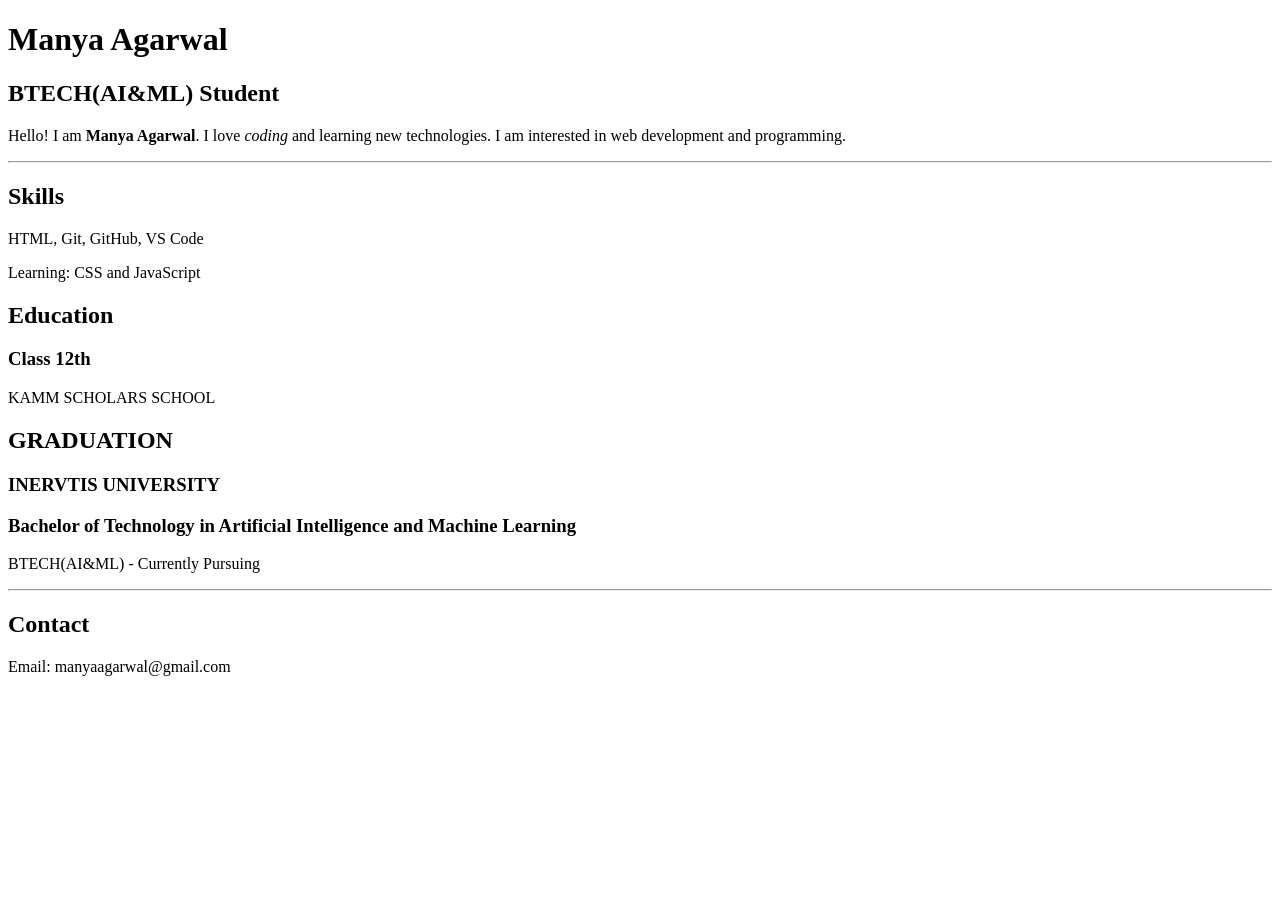
<file: Assignment 1/index.html>
<!DOCTYPE html>
<html lang="en">
<head>
    <meta charset="UTF-8">
    <meta name="viewport" content="width=device-width, initial-scale=1.0">
    <title>My Resume Page</title>
</head>
<body>

    <!-- My Resume -->
    <div id="resume" class="resume">

        <h1>Manya Agarwal</h1>
        <h2>BTECH(AI&ML) Student</h2>

        <p>
            Hello! I am <strong>Manya Agarwal</strong>.
            I love <em>coding</em> and learning new technologies.
            I am interested in web development and programming.
        </p>

        <hr>

        <!-- Skills Section -->
        <div id="skills" class="skills">
            <h2>Skills</h2>

            <p>HTML, Git, GitHub, VS Code</p>
            <p>Learning: CSS and JavaScript</p>
        </div>

        <!-- Education Section -->
        <div id="education" class="education">
            <h2>Education</h2>

            <h3>Class 12th</h3>
            <p>KAMM SCHOLARS SCHOOL</p>

            <h2>GRADUATION</h2>
            <h3>INERVTIS UNIVERSITY</h3>
            <h3>Bachelor of Technology in Artificial Intelligence and Machine Learning</h3>
            
            <p>BTECH(AI&ML) - Currently Pursuing</p>
        </div>

        <hr>

        <!-- Contact Information -->
        <div id="contact" class="contact">
            <h2>Contact</h2>
            <p>Email: manyaagarwal@gmail.com</p>
        </div>

    </div>

</body>
</html>
</file>
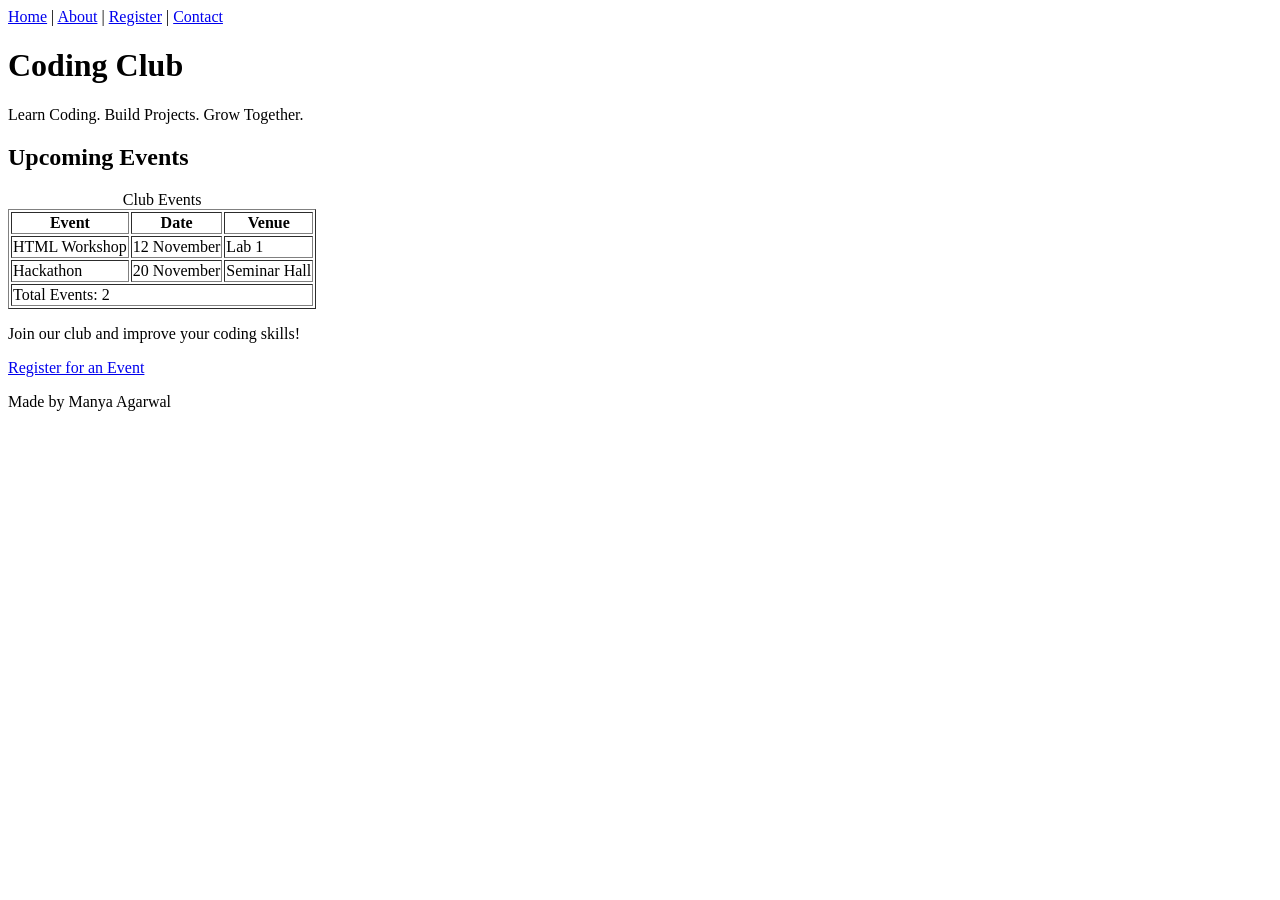
<file: Assignment 3/index.html>
<!DOCTYPE html>
<html lang="en">
<head>
    <meta charset="UTF-8">
    <meta name="viewport" content="width=device-width, initial-scale=1.0">
    <meta name="description" content="Coding Club home page">
    <title>Coding Club - Home</title>
    <link rel="icon" href="./favicon_io (3)/favicon.ico">
</head>
<body>

    <nav>
        <a href="index.html">Home</a> |
        <a href="about.html">About</a> |
        <a href="register.html">Register</a> |
        <a href="contact.html">Contact</a>
    </nav>

    <header>
        <h1>Coding Club</h1>
        <p>Learn Coding. Build Projects. Grow Together.</p>
    </header>

    <main>
        <section id="events">
            <h2>Upcoming Events</h2>

            <table border="1">
                <caption>Club Events</caption>
                <thead>
                    <tr>
                        <th>Event</th>
                        <th>Date</th>
                        <th>Venue</th>
                    </tr>
                </thead>
                <tbody>
                    <tr>
                        <td>HTML Workshop</td>
                        <td>12 November</td>
                        <td>Lab 1</td>
                    </tr>
                    <tr>
                        <td>Hackathon</td>
                        <td>20 November</td>
                        <td>Seminar Hall</td>
                    </tr>
                </tbody>
                <tfoot>
                    <tr>
                        <td colspan="3">Total Events: 2</td>
                    </tr>
                </tfoot>
            </table>
        </section>

        <p>Join our club and improve your coding skills!</p>
        <p><a href="register.html">Register for an Event</a></p>
    </main>

    <footer>
        <p>Made by Manya Agarwal</p>
    </footer>

</body>
</html>
</file>
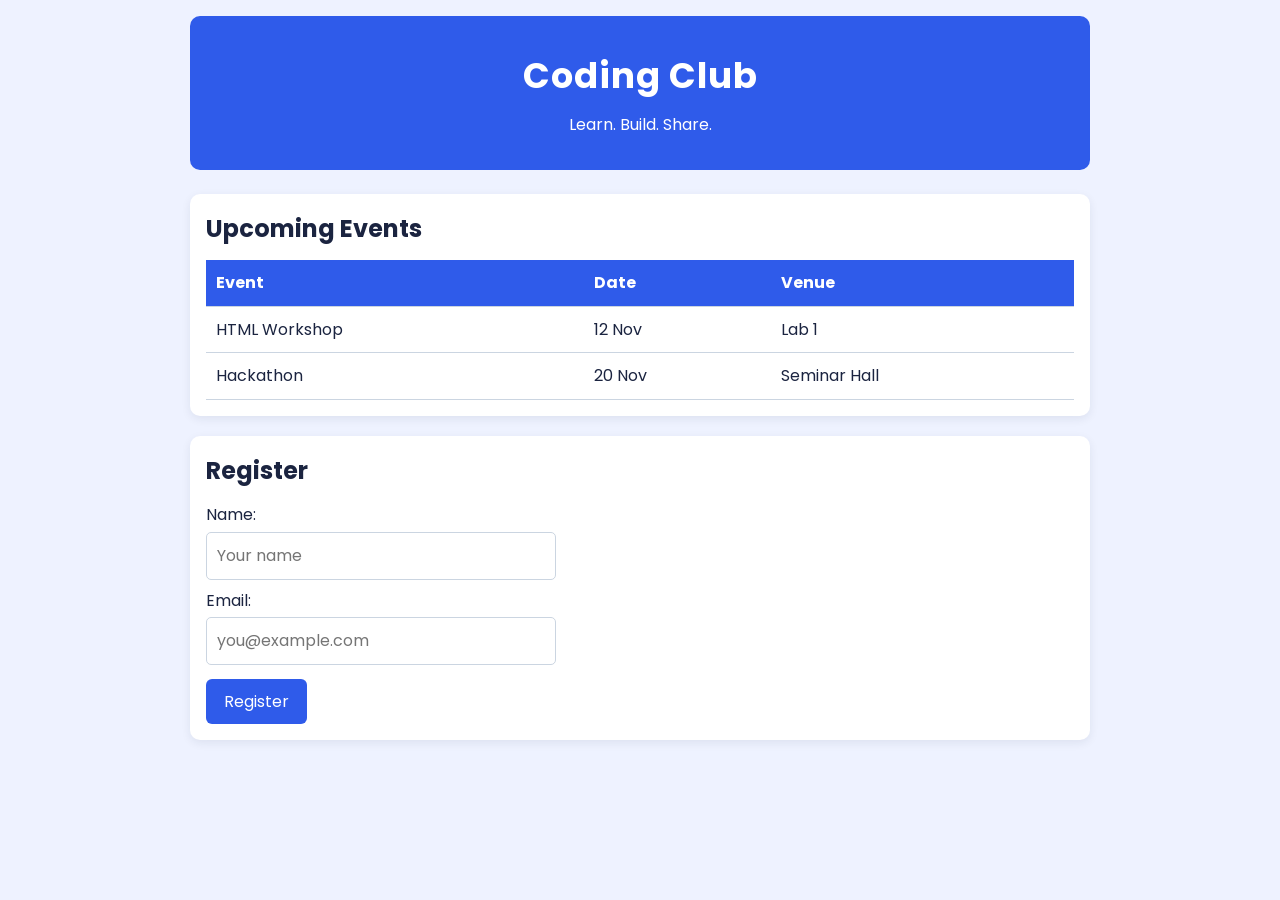
<file: Assignment 4/index.html>
<!DOCTYPE html>
<html lang="en">

<head>
    <meta charset="UTF-8">
    <meta name="viewport" content="width=device-width, initial-scale=1.0">

    <title>Coding Club</title>

    <!-- 5.3: Google Font -->
    <link rel="preconnect" href="https://fonts.googleapis.com">
    <link rel="preconnect" href="https://fonts.gstatic.com" crossorigin>

    <link href="https://fonts.googleapis.com/css2?family=Poppins:wght@400;500;600;700&display=swap"
          rel="stylesheet">

    <!-- 5.1: Link the external CSS file -->
    <link rel="stylesheet" href="style.css">
</head>

<body>

    <!-- Hero Section -->
    <header id="hero">
        <h1>Coding Club</h1>
        <p>Learn. Build. Share.</p>
    </header>

    <!-- Upcoming Events Section -->
    <section class="card">

        <h2>Upcoming Events</h2>

        <table>
            <thead>
                <tr>
                    <th>Event</th>
                    <th>Date</th>
                    <th>Venue</th>
                </tr>
            </thead>

            <tbody>
                <tr>
                    <td>HTML Workshop</td>
                    <td>12 Nov</td>
                    <td>Lab 1</td>
                </tr>

                <tr>
                    <td>Hackathon</td>
                    <td>20 Nov</td>
                    <td>Seminar Hall</td>
                </tr>
            </tbody>
        </table>

    </section>

    <!-- Registration Section -->
    <section class="card">

        <h2>Register</h2>

        <form>
            <label for="name">Name:</label>
            <input
                type="text"
                id="name"
                name="name"
                placeholder="Your name"
                required
            >

            <label for="email">Email:</label>
            <input
                type="email"
                id="email"
                name="email"
                placeholder="you@example.com"
                required
            >

            <button type="submit">Register</button>
        </form>

    </section>

</body>
</html>
</file>
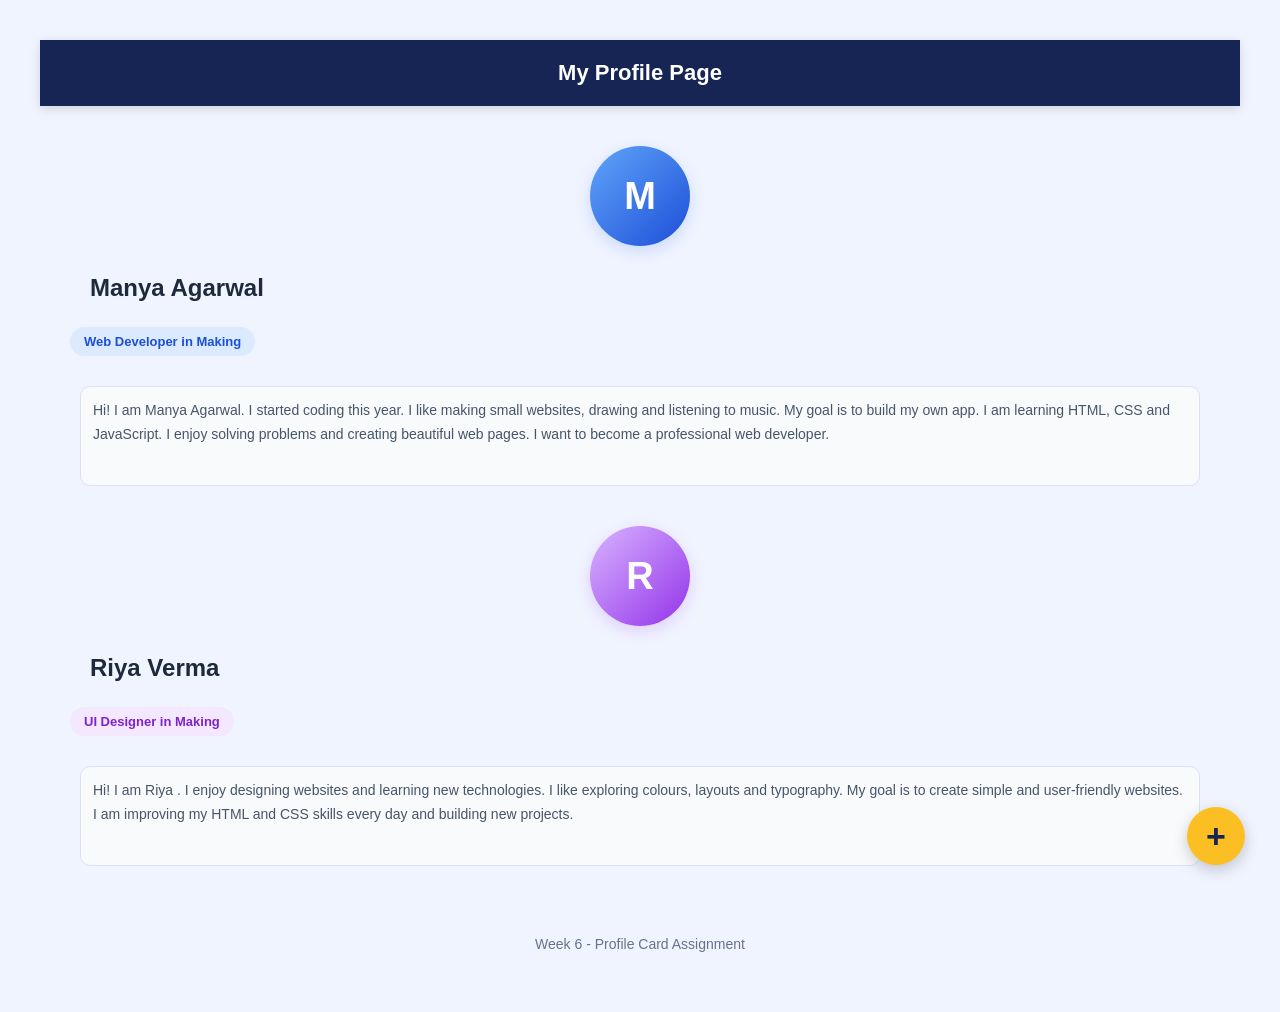
<file: Assignment 5/index.html>
<!DOCTYPE html>
<html lang="en">
    <head>
        <meta charset="UTF-8">
        <meta name="viewport" content="width=device-width, initial-scale=1.0">
        <title>Week 6 - Profile Card</title>

        <!-- CSS file connected here -->
        <link rel="stylesheet" href="style.css">
    </head>

    <body>
    
        <!-- QUESTION 6.4: Sticky top navigation bar -->
        <header class="top-bar">
            My Profile Page
        </header>

        <main class="profile-container">

            <!-- QUESTION 6.2: First profile card (Blue colour version) -->
            <section class="profile-card blue-card">

                <!-- QUESTION 6.2: Circular avatar -->
                <div class="avatar blue-avatar">M</div>

                <h2>Manya Agarwal</h2>
                <p class="role">Web Developer in Making</p>

                <!-- QUESTION 6.3: Fixed-height scrollable bio box -->
                <div class="bio">
                    Hi! I am Manya Agarwal. I started coding this year.
                    I like making small websites, drawing and
                    listening to music. My goal is to build my
                    own app. I am learning HTML, CSS and
                    JavaScript. I enjoy solving problems and
                    creating beautiful web pages. I want to
                    become a professional web developer.
                </div>

            </section>

            <!-- QUESTION 6.2: Second profile card (Purple colour version) -->
            <section class="profile-card purple-card">

                <!-- QUESTION 6.2: Circular avatar -->
                <div class="avatar purple-avatar">R</div>

                <h2>Riya Verma</h2>
                <p class="role">UI Designer in Making</p>

                <!-- QUESTION 6.3: Fixed-height scrollable bio box -->
                <div class="bio">
                    Hi! I am Riya . I enjoy designing websites
                    and learning new technologies. I like
                    exploring colours, layouts and typography.
                    My goal is to create simple and user-friendly
                    websites. I am improving my HTML and CSS
                    skills every day and building new projects.
                </div>

            </section>

        </main>

        <!-- QUESTION 6.5: Footer and clean HTML structure -->
        <footer>
            Week 6 - Profile Card Assignment
        </footer>

        <!-- QUESTION 6.4: Fixed floating + button -->
        <button class="fab"
                type="button"
                aria-label="Add profile"
                onclick="alert('Add button clicked!')">
            +
        </button>

    </body>
</html>
</file>
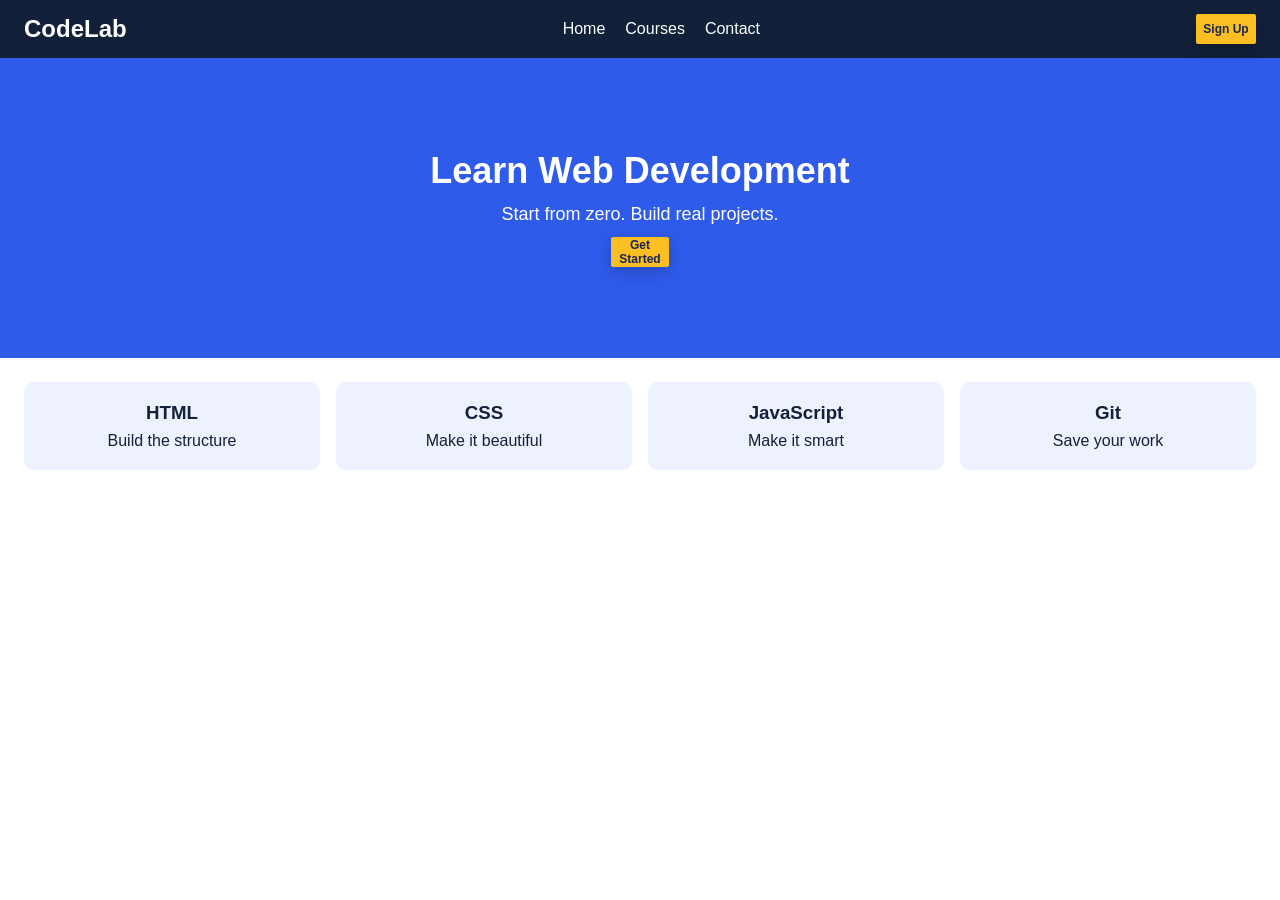
<file: Assignment 6/index.html>
<!DOCTYPE html>
<html lang="en">
<head>
    <meta charset="UTF-8">
    <meta name="viewport" content="width=device-width, initial-scale=1.0">

    <title>CodeLab</title>

    <!-- External CSS file ko connect kiya hai -->
    <link rel="stylesheet" href="style.css">
</head>
<body>

    <!-- ================= 7.1 NAVBAR ================= -->
    <!-- Logo left, links aur Sign up button right -->

    <nav>
        <h2>CodeLab</h2>

        <!-- Navigation links -->
        <ul>
            <li><a href="#">Home</a></li>
            <li><a href="#">Courses</a></li>
            <li><a href="#">Contact</a></li>
        </ul>

        <!-- Navbar button -->
        <button class="fab-signup"
                type="button"
                aria-label="Add profile"
                onclick="alert('Sign Up button clicked!')">
            Sign Up
        </button>
    </nav>


    <!-- ================= 7.2 BANNER ================= -->
    <!-- Banner ke text aur button ko centre mein rakha hai -->

    <section class="hero">
        <h1>Learn Web Development</h1>
        <p>Start from zero. Build real projects.</p>
        <button class="fab"
                type="button"
                aria-label="Add profile"
                onclick="alert('Get Started button clicked!')">
            Get Started
        </button>
        
    </section>


    <!-- ================= 7.3 CARDS ================= -->
    <!-- Flexbox se 4 cards banaye hain.
         Chhoti screen par cards next line mein aa sakte hain. -->

    <section class="cards">

        <!-- Card 1 -->
        <div class="card">
            <h3>HTML</h3>
            <p>Build the structure</p>
        </div>

        <!-- Card 2 -->
        <div class="card">
            <h3>CSS</h3>
            <p>Make it beautiful</p>
        </div>

        <!-- Card 3 -->
        <div class="card">
            <h3>JavaScript</h3>
            <p>Make it smart</p>
        </div>

        <!-- Card 4 -->
        <div class="card">
            <h3>Git</h3>
            <p>Save your work</p>
        </div>

    </section>

    <!-- ========== 7.4 COMPLETE LANDING PAGE ========== -->
    <!-- Navbar + Banner + Cards ko ek page mein joda hai -->

    <!-- ========== 7.5 RESPONSIVE TESTING ========== -->
    <!-- Desktop, tablet aur mobile par browser ki width
         badal kar layout check karna hai.
         Iski CSS style.css mein likhi hai. -->

</body>
</html>
</file>
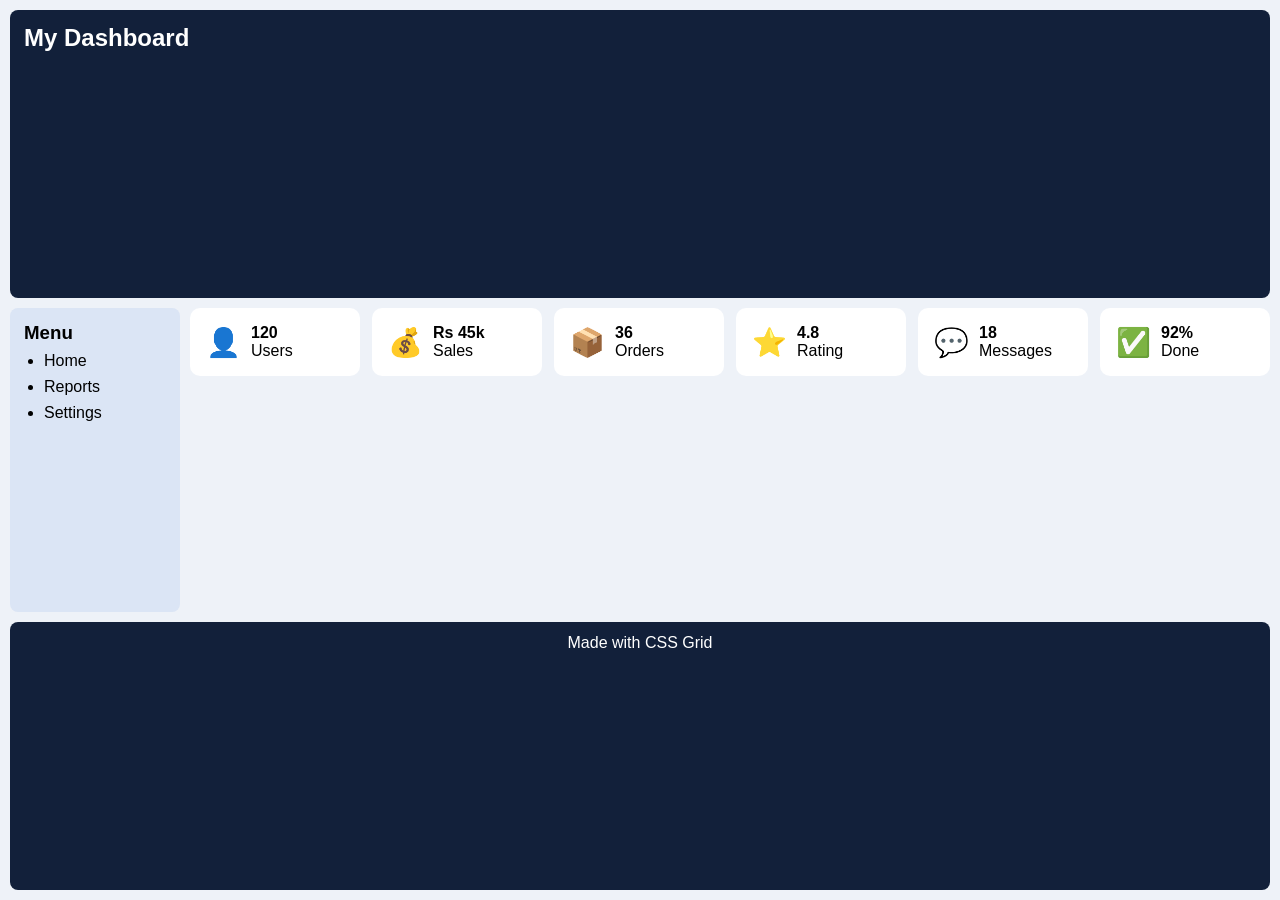
<file: Assignment 7/index.html>
<!DOCTYPE html>
<html lang="en">
<head>
    <!-- Basic HTML information -->
    <meta charset="UTF-8">
    <meta name="viewport" content="width=device-width, initial-scale=1.0">

    <title>My Dashboard</title>

    <!-- External CSS file connected here -->
    <link rel="stylesheet" href="style.css">
</head>
<body>

    <!-- Main dashboard layout: Point 8.1 and 8.3 are styled in CSS -->
    <div class="layout">

        <!-- HEADER: Point 8.3 (grid area: head) -->
        <header>
            <h2>My Dashboard</h2>
        </header>

        <!-- SIDEBAR: Point 8.3 (grid area: side) -->
        <aside>
            <h3>Menu</h3>

            <ul>
                <li>Home</li>
                <li>Reports</li>
                <li>Settings</li>
            </ul>
        </aside>

        <!-- MAIN AREA: Dashboard boxes -->
        <main>

            <!-- Gallery uses CSS Grid: Point 8.1 and 8.2 -->
            <div class="gallery">

                <!-- Each item uses Flexbox: Point 8.4 -->
                <div class="item">
                    <span class="icon">&#128100;</span>
                    <div><b>120</b><br>Users</div>
                </div>

                <div class="item">
                    <span class="icon">&#128176;</span>
                    <div><b>Rs 45k</b><br>Sales</div>
                </div>

                <div class="item">
                    <span class="icon">&#128230;</span>
                    <div><b>36</b><br>Orders</div>
                </div>

                <div class="item">
                    <span class="icon">&#11088;</span>
                    <div><b>4.8</b><br>Rating</div>
                </div>

                <div class="item">
                    <span class="icon">&#128172;</span>
                    <div><b>18</b><br>Messages</div>
                </div>

                <div class="item">
                    <span class="icon">&#9989;</span>
                    <div><b>92%</b><br>Done</div>
                </div>

            </div>
        </main>

        <!-- FOOTER: Point 8.3 (grid area: foot) -->
        <footer>
            Made with CSS Grid
        </footer>

    </div>

</body>
</html>
</file>
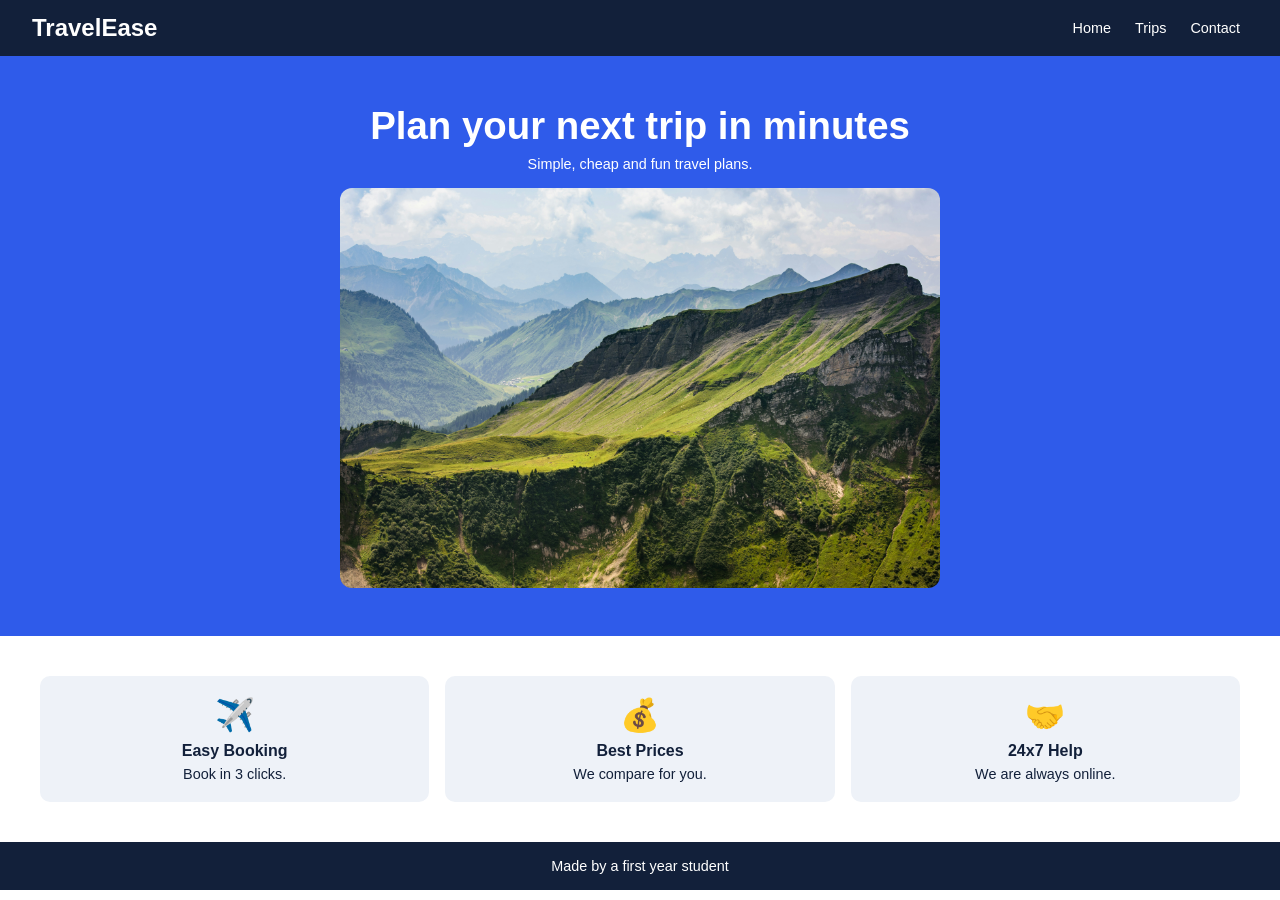
<file: Assignment 8/index.html>
<!DOCTYPE html>
<html lang="en">
<head>
    <!-- Basic HTML setup -->
    <meta charset="UTF-8">
    <meta name="viewport" content="width=device-width, initial-scale=1.0">
    <title>TravelEase</title>

    <!-- External CSS file: styling is in style.css -->
    <link rel="stylesheet" href="style.css">
</head>
<body>

    <!-- POINT 9.3: Navbar uses Flexbox in CSS -->
    <nav>
        <h2 class="logo">TravelEase</h2>

        <!-- Navigation links -->
        <div class="nav-links">
            <a href="#">Home</a>
            <a href="#">Trips</a>
            <a href="#">Contact</a>
        </div>
    </nav>

    <!-- Hero section: main landing page content -->
    <section class="hero">
        <h1>Plan your next trip in minutes</h1>
        <p>Simple, cheap and fun travel plans.</p>

        <!-- POINT 9.2: Image responsiveness is set in CSS.
             Keep your photo at img/hero.jpg -->
        <img src="/Assignment 8/hero.img/mountains.jpg"
             alt="Mountain trip banner"
             class="hero-img">
    </section>

    <!-- POINT 9.3: Features section uses CSS Grid -->
    <section class="features">

        <div class="box">
            <div class="icon" aria-hidden="true">✈️</div>
            <h3>Easy Booking</h3>
            <p>Book in 3 clicks.</p>
        </div>

        <div class="box">
            <div class="icon" aria-hidden="true">💰</div>
            <h3>Best Prices</h3>
            <p>We compare for you.</p>
        </div>

        <div class="box">
            <div class="icon" aria-hidden="true">🤝</div>
            <h3>24x7 Help</h3>
            <p>We are always online.</p>
        </div>

    </section>

    <!-- Footer of the landing page -->
    <footer>
        Made by a first year student
    </footer>

</body>
</html>
</file>
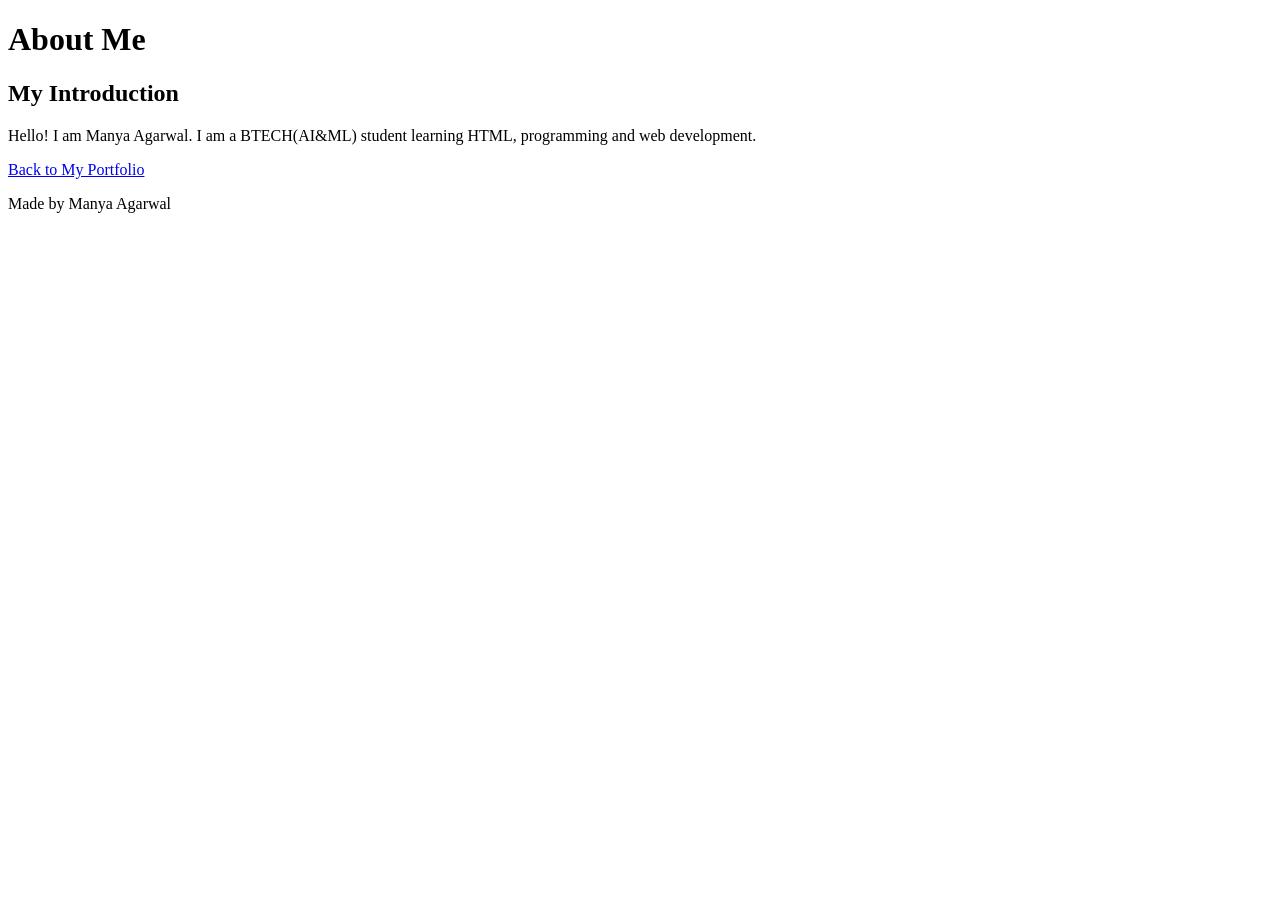
<file: Assignment 2/about.html>
<!DOCTYPE html>
<html lang="en">
<head>
    <meta charset="UTF-8">
    <meta name="viewport" content="width=device-width, initial-scale=1.0">
    <title>About Me</title>
</head>
<body>

    <header>
        <h1>About Me</h1>
    </header>

    <main>
        <section>
            <h2>My Introduction</h2>
            <p>
                Hello! I am Manya Agarwal.
                I am a BTECH(AI&ML) student learning HTML,
                programming and web development.
            </p>
        </section>

        <p><a href="index.html">Back to My Portfolio</a></p>
    </main>

    <footer>
        <p>Made by Manya Agarwal</p>
    </footer>

</body>
</html>
</file>
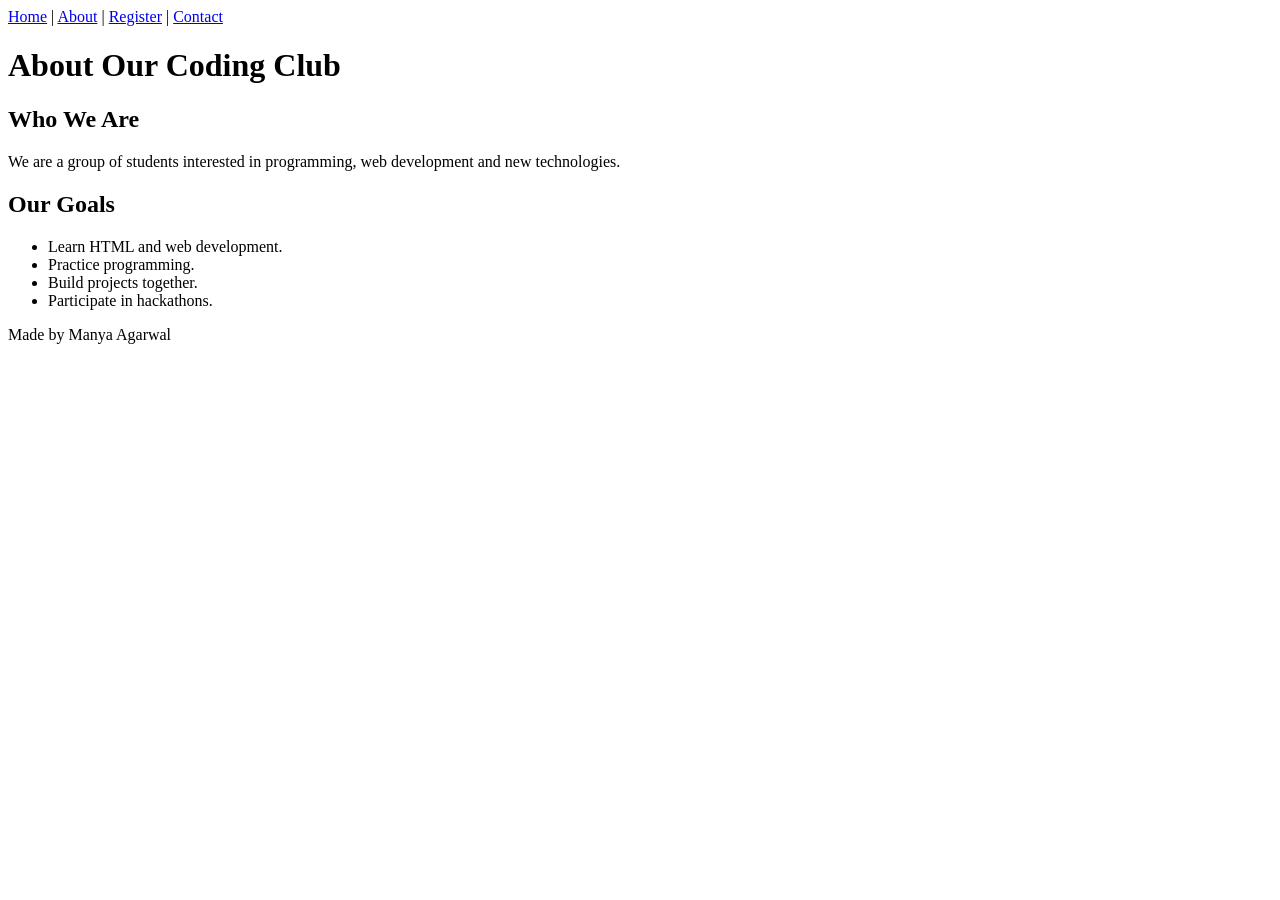
<file: Assignment 3/about.html>
<!DOCTYPE html>
<html lang="en">
<head>
    <meta charset="UTF-8">
    <meta name="viewport" content="width=device-width, initial-scale=1.0">
    <meta name="description" content="About our Coding Club">
    <title>Coding Club - About</title>
    <link rel="icon" href="./favicon_io (3)/favicon.ico">
</head>
<body>

    <nav>
        <a href="index.html">Home</a> |
        <a href="about.html">About</a> |
        <a href="register.html">Register</a> |
        <a href="contact.html">Contact</a>
    </nav>

    <header>
        <h1>About Our Coding Club</h1>
    </header>

    <main>
        <section>
            <h2>Who We Are</h2>
            <p>
                We are a group of students interested in programming,
                web development and new technologies.
            </p>
        </section>

        <section>
            <h2>Our Goals</h2>
            <ul>
                <li>Learn HTML and web development.</li>
                <li>Practice programming.</li>
                <li>Build projects together.</li>
                <li>Participate in hackathons.</li>
            </ul>
        </section>
    </main>

    <footer>
        <p>Made by Manya Agarwal</p>
    </footer>

</body>
</html>
</file>
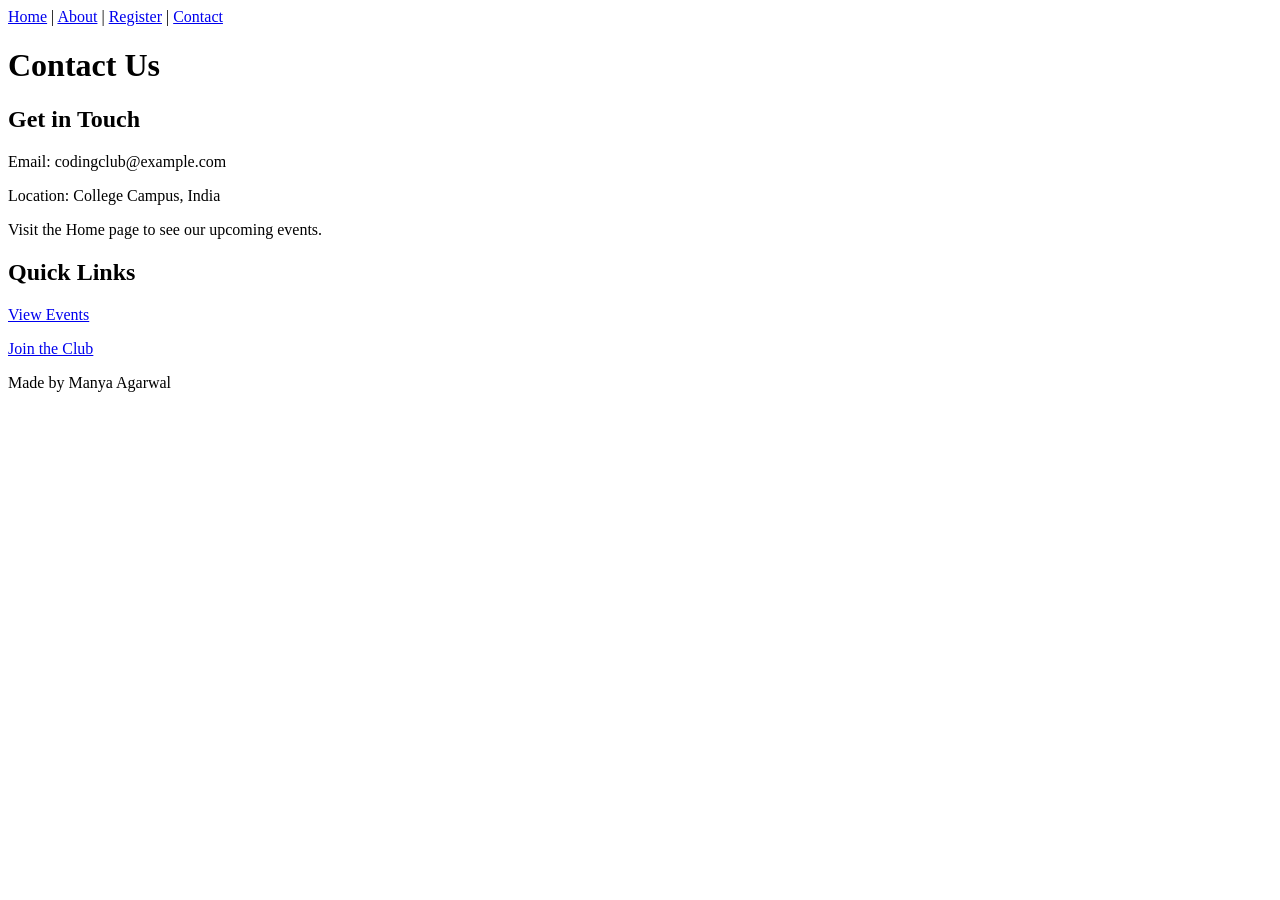
<file: Assignment 3/contact.html>
<!DOCTYPE html>
<html lang="en">
<head>
    <meta charset="UTF-8">
    <meta name="viewport" content="width=device-width, initial-scale=1.0">
    <meta name="description" content="Contact the Coding Club">
    <title>Coding Club - Contact</title>
    <link rel="icon" href="./favicon_io (3)/favicon.ico">
</head>
<body>

    <nav>
        <a href="index.html">Home</a> |
        <a href="about.html">About</a> |
        <a href="register.html">Register</a> |
        <a href="contact.html">Contact</a>
    </nav>

    <header>
        <h1>Contact Us</h1>
    </header>

    <main>
        <section>
            <h2>Get in Touch</h2>
            <p>Email: codingclub@example.com</p>
            <p>Location: College Campus, India</p>
            <p>Visit the Home page to see our upcoming events.</p>
        </section>

        <section>
            <h2>Quick Links</h2>
            <p><a href="index.html">View Events</a></p>
            <p><a href="register.html">Join the Club</a></p>
        </section>
    </main>

    <footer>
        <p>Made by Manya Agarwal    </p>
    </footer>

</body>
</html>
</file>
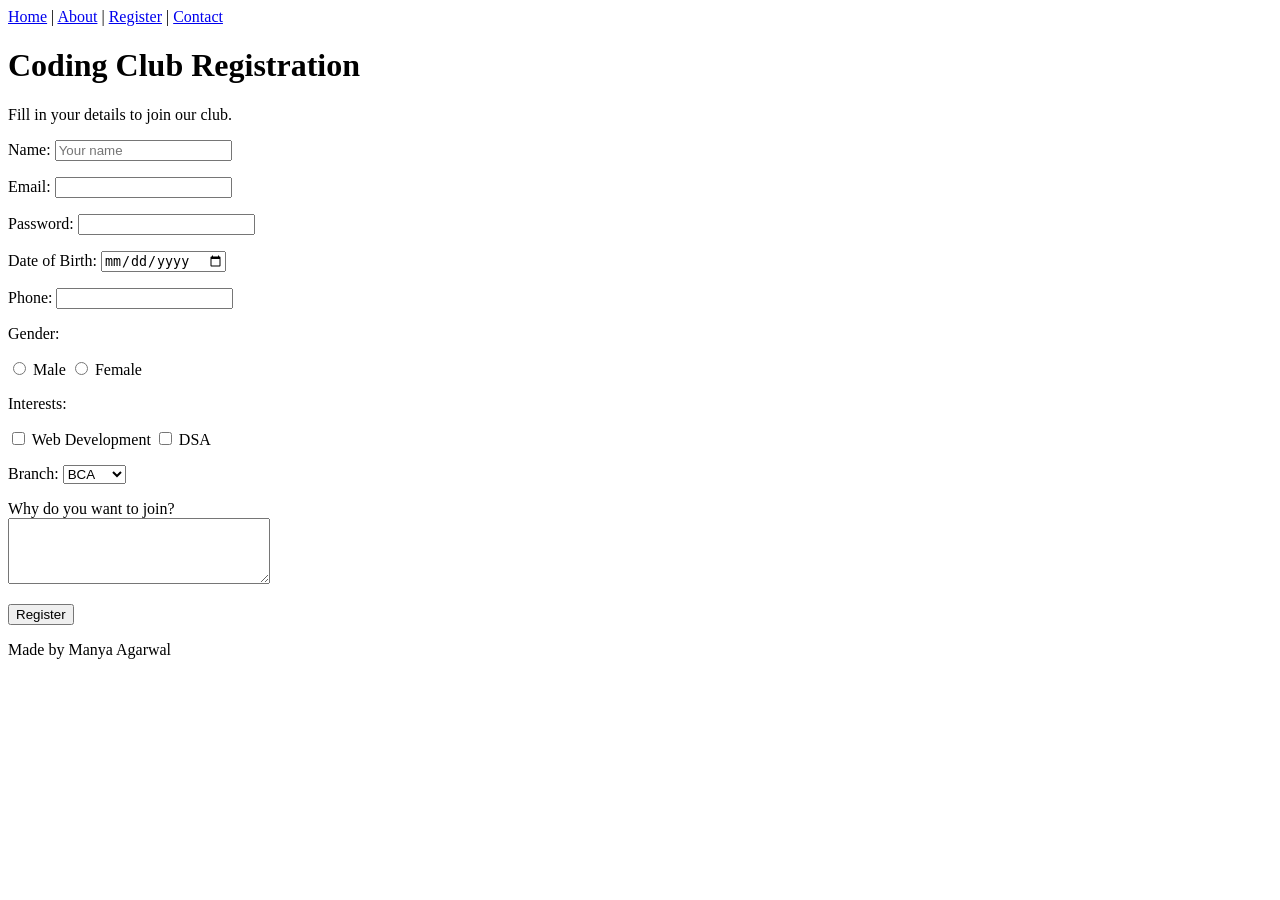
<file: Assignment 3/register.html>
<!DOCTYPE html>
<html lang="en">
<head>
    <meta charset="UTF-8">
    <meta name="viewport" content="width=device-width, initial-scale=1.0">
    <meta name="description" content="Register for the Coding Club">
    <title>Coding Club - Register</title>
    <link rel="icon" href="./favicon_io (3)/favicon.ico">
</head>
<body>

    <nav>
        <a href="index.html">Home</a> |
        <a href="about.html">About</a> |
        <a href="register.html">Register</a> |
        <a href="contact.html">Contact</a>
    </nav>

    <header>
        <h1>Coding Club Registration</h1>
        <p>Fill in your details to join our club.</p>
    </header>

    <main>
        <form action="#" method="get">

            <p>
                <label for="name">Name:</label>
                <input type="text" id="name" name="name"
                       placeholder="Your name" required>
            </p>

            <p>
                <label for="email">Email:</label>
                <input type="email" id="email" name="email" required>
            </p>

            <p>
                <label for="password">Password:</label>
                <input type="password" id="password"
                       name="password" required>
            </p>

            <p>
                <label for="dob">Date of Birth:</label>
                <input type="date" id="dob" name="dob">
            </p>

            <p>
                <label for="phone">Phone:</label>
                <input type="tel" id="phone" name="phone" pattern="[0-9]{10}">
            </p>

            <p>Gender:</p>
            <input type="radio" id="male" name="gender" value="Male">
            <label for="male">Male</label>

            <input type="radio" id="female" name="gender" value="Female">
            <label for="female">Female</label>

            <p>Interests:</p>
            <input type="checkbox" id="web" name="interests" value="Web">
            <label for="web">Web Development</label>

            <input type="checkbox" id="dsa" name="interests" value="DSA">
            <label for="dsa">DSA</label>

            <p>
                <label for="branch">Branch:</label>
                <select id="branch" name="branch">
                    <option value="BCA">BCA</option>
                    <option value="BTech">B.Tech</option>
                    <option value="Other">Other</option>
                </select>
            </p>

            <p>
                <label for="message">Why do you want to join?</label>
                <br>
                <textarea id="message" name="message"
                          rows="4" cols="30"></textarea>
            </p>

            <button type="submit">Register</button>

        </form>
    </main>

    <footer>
        <p>Made by Manya Agarwal</p>
    </footer>

</body>
</html>
</file>
<file: Assignment 4/style.css>
/* =========================================
   5.4: CSS VARIABLES USING :root
   Store colours and spacing in one place
========================================= */

:root {
    --brand: #2f5bea;
    --light: #eef2ff;
    --dark: #1b2440;
    --gap: 16px;
}


/* =========================================
   5.2 (a): UNIVERSAL SELECTOR (*)
========================================= */

* {
    margin: 0;
    padding: 0;
    box-sizing: border-box;
}


/* =========================================
   5.3: FONTS, COLOURS AND LINE-HEIGHT
========================================= */

body {
    font-family: 'Poppins', sans-serif;
    background: var(--light);
    color: var(--dark);
    font-size: 16px;
    line-height: 1.6;
    padding: var(--gap);
}


/* =========================================
   5.2 (b): ELEMENT SELECTOR (h1)
========================================= */

h1 {
    font-size: 2.2rem;
    letter-spacing: 1px;
    margin-bottom: 8px;
}

h2 {
    font-size: 1.5rem;
    margin-bottom: 12px;
}

p {
    margin-bottom: 8px;
}


/* =========================================
   5.2 (c): CLASS SELECTOR (.card)
========================================= */

.card {
    background: white;
    padding: var(--gap);
    margin: 0 auto 20px;
    border-radius: 10px;
    max-width: 900px;
    box-shadow: 0 3px 10px rgba(27, 36, 64, 0.08);
}


/* =========================================
   5.2 (d): ID SELECTOR (#hero)
========================================= */

#hero {
    background: var(--brand);
    color: white;
    text-align: center;
    padding: 32px var(--gap);
    border-radius: 10px;
    margin: 0 auto 24px;
    max-width: 900px;
}

#hero p {
    margin-bottom: 0;
}


/* =========================================
   TABLE STYLING
========================================= */

table {
    width: 100%;
    border-collapse: collapse;
    margin-top: 8px;
}

th {
    background: var(--brand);
    color: white;
    text-align: left;
}

th,
td {
    padding: 10px;
    border-bottom: 1px solid #cbd5e1;
}

tbody tr:hover {
    background: var(--light);
}


/* =========================================
   REGISTRATION FORM STYLING
========================================= */

label {
    display: block;
    margin-top: 8px;
}

input {
    display: block;
    width: 100%;
    max-width: 350px;
    padding: 10px;
    margin: 4px 0;
    border: 1px solid #cbd5e1;
    border-radius: 5px;
    font: inherit;
}

input:focus {
    outline: 2px solid var(--brand);
}

button {
    background: var(--brand);
    color: white;
    border: none;
    padding: 10px 18px;
    margin-top: 10px;
    border-radius: 6px;
    font: inherit;
    cursor: pointer;
}

button:hover {
    background: var(--dark);
}


/* =========================================
   RESPONSIVE DESIGN
========================================= */

@media (max-width: 600px) {
    h1 {
        font-size: 1.8rem;
    }

    .card {
        padding: 12px;
    }

    th,
    td {
        padding: 6px;
        font-size: 13px;
    }
}
</file>
<file: Assignment 5/style.css>
/* QUESTION 6.1: BOX MODEL */

* {
    box-sizing: border-box;
    margin: 10px;
    padding: 10px;
}

body {
    margin: 0;
    font-family: Arial, sans-serif;
    background: #f0f4ff;
    color: #1e293b;
    min-height: 100vh;
}


/* QUESTION 6.4: STICKY HEADER */

.top-bar {
    position: sticky;
    top: 0;
    z-index: 10;
    padding: 20px;
    text-align: center;
    background: #172554;
    color: white;
    font-size: 22px;
    font-weight: bold;
    box-shadow: 0 3px 10px #0002;
}


/* QUESTION 6.2: PROFILE CARDS */

.container {
    display: flex;
    justify-content: center;
    align-items: stretch;
    flex-wrap: wrap;
    gap: 30px;
    padding: 50px 20px;
}

.card {
    width: 300px;
    padding: 30px 24px;
    border: 2px solid;
    border-radius: 20px;
    background: white;
    text-align: center;
    box-shadow: 0 10px 25px #243b6415;
    transition: transform 0.3s ease,
                box-shadow 0.3s ease;
}

/* QUESTION 6.2: TWO COLOUR VERSIONS */

.blue-card {
    border-color: #3b82f6;
}

.purple-card {
    border-color: #a855f7;
}

/* Hover effect */

.card:hover {
    transform: translateY(-6px);
    box-shadow: 0 15px 30px #243b6425;
}


/* QUESTION 6.2: CIRCULAR AVATAR */

.avatar {
    width: 100px;
    height: 100px;
    margin: 0 auto 18px;
    border-radius: 50%;
    display: flex;
    align-items: center;
    justify-content: center;
    background: linear-gradient(135deg, #60a5fa, #1d4ed8);
    color: white;
    font-size: 38px;
    font-weight: bold;
    box-shadow: 0 5px 15px #2563eb30;
}

.purple-card .avatar {
    background: linear-gradient(135deg, #d8b4fe, #9333ea);
    box-shadow: 0 5px 15px #9333ea30;
}

.card h2 {
    margin: 10px 0;
    font-size: 24px;
}

.role {
    display: inline-block;
    margin: 5px 0 20px;
    padding: 7px 14px;
    border-radius: 20px;
    background: #dbeafe;
    color: #1d4ed8;
    font-size: 13px;
    font-weight: bold;
}

.purple-card .role {
    background: #f3e8ff;
    color: #7e22ce;
}


/* QUESTION 6.3: SCROLLABLE BIO */

.bio {
    height: 100px;
    overflow: auto;
    padding: 12px;
    border: 1px solid #dbe2ef;
    border-radius: 10px;
    background: #f8fafc;
    color: #475569;
    text-align: left;
    font-size: 14px;
    line-height: 1.7;
}


/* QUESTION 6.4: FIXED FLOATING BUTTON */

.fab {
    position: fixed;
    right: 25px;
    bottom: 25px;
    z-index: 20;
    width: 58px;
    height: 58px;
    border: none;
    border-radius: 50%;
    background: #fbbf24;
    color: #172554;
    font-size: 34px;
    font-weight: bold;
    cursor: pointer;
    box-shadow: 0 5px 15px #0003;
    transition: transform 0.2s ease;
}

.fab:hover {
    transform: scale(1.1);
    background: #f59e0b;
}


/* QUESTION 6.5: FOOTER AND RESPONSIVE DESIGN */

footer {
    padding: 20px;
    text-align: center;
    color: #64748b;
    font-size: 14px;
}

@media (max-width: 400px) {
    .container {
        padding: 30px 15px;
    }

    .card {
        width: 100%;
    }
    /* Fix profile card layout */

.container {
    display: flex;
    justify-content: center;
    align-items: flex-start;
    flex-wrap: wrap;
    gap: 30px;
    padding: 40px 20px;
}

.card {
    width: 300px;
    flex: 0 0 300px;
    padding: 25px;
    margin: 0;
    border: 2px solid #3b82f6;
    border-radius: 20px;
    background: white;
    text-align: center;
    box-shadow: 0 8px 20px #0002;
}

.purple-card {
    border-color: #a855f7;
}

.avatar {
    display: flex;
    justify-content: center;
    align-items: center;
    width: 100px;
    height: 100px;
    margin: 0 auto 18px;
    border-radius: 50%;
    font-size: 36px;
    line-height: normal;
}

.bio {
    height: 100px;
    overflow: auto;
    padding: 10px;
    border: 1px solid #ddd;
    border-radius: 8px;
    text-align: left;
    /* FIX: Profile cards not appearing properly */

.container,
.profile-container {
    display: flex !important;
    flex-direction: row;
    justify-content: center;
    align-items: flex-start;
    flex-wrap: wrap;
    gap: 30px;
    padding: 40px 20px;
}

/* Match both possible card class names */
.card,
.profile-card {
    display: block;
    box-sizing: border-box;
    flex: 0 1 300px;
    width: 300px;
    max-width: 100%;
    margin: 0;
    padding: 25px;
    background: #ffffff;
    border: 2px solid #3b82f6;
    border-radius: 20px;
    text-align: center;
    box-shadow: 0 8px 20px #0002;
}

/* Second card colour */
.purple-card {
    border-color: #a855f7;
}

/* Keep bio inside the card */
.bio {
    display: block;
    width: 100%;
    height: 100px;
    overflow: auto;
    box-sizing: border-box;
    padding: 10px;
    border: 1px solid #ddd;
    border-radius: 8px;
    text-align: left;
    line-height: 1.5;
}

/* Center the avatar */
.avatar {
    display: flex;
    justify-content: center;
    align-items: center;
    width: 100px;
    height: 100px;
    margin: 0 auto 16px;
    border-radius: 50%;
    line-height: normal;
}

@media (max-width: 650px) {
    .container,
    .profile-container {
        flex-direction: column;
        align-items: center;
    }

    .card,
    .profile-card {
        width: 300px;
        max-width: 100%;
        flex-basis: auto;
    }
}
}
}
</file>
<file: Assignment 6/style.css>
/* ========== COMMON SETTINGS ========== */
/* Default margin aur padding remove ki hai */

* {
    margin: 0;
    padding: 0;
    box-sizing: border-box;
}

body {
    font-family: Arial, sans-serif;
    color: #12203a;
}


/* ================= 7.1 NAVBAR ================= */
/* display:flex = items ek row mein */
/* space-between = logo left, links/button right */
/* align-items:center = vertically centre */

nav {
    display: flex;
    justify-content: space-between;
    align-items: center;
    padding: 14px 24px;
    background: #12203a;
    color: white;
}

nav h2 {
    font-size: 24px;
}

/* Navigation links ko ek row mein rakha hai */

nav ul {
    display: flex;
    gap: 20px;
    list-style: none;
}

/* Links ka colour white aur underline remove */

nav a {
    color: white;
    text-decoration: none;
}


/* Common button styling */

.btn {
    background: #ffb703;
    border: none;
    padding: 8px 16px;
    border-radius: 6px;
    font-weight: bold;
    cursor: pointer;
}


/* ================= 7.2 BANNER ================= */
/* flex-direction:column = items upar se neeche */
/* justify-content:center = vertical centre */
/* align-items:center = horizontal centre */

.hero {
    display: flex;
    flex-direction: column;
    align-items: center;
    justify-content: center;
    gap: 12px;
    height: 300px;
    padding: 16px;
    text-align: center;
    background: #2f5bea;
    color: white;
}

.hero h1 {
    font-size: 36px;
}

.hero p {
    font-size: 18px;
}


/* ================= 7.3 CARDS ================= */
/* flex-wrap:wrap = jagah kam ho to next line */
/* gap = cards ke beech space */

.cards {
    display: flex;
    flex-wrap: wrap;
    gap: 16px;
    padding: 24px;
}

/* flex: 1 1 200px
   1 = grow
   1 = shrink
   200px = initial basis */

.card {
    flex: 1 1 200px;
    background: #eef2ff;
    padding: 20px;
    border-radius: 10px;
    text-align: center;
}

.card h3 {
    margin-bottom: 8px;
}


/* ================= 7.4 LANDING PAGE ================= */
/* Navbar, banner aur cards HTML mein ek saath hain.
   Upar ke CSS rules milkar complete page banate hain. */


/* ================= 7.5 RESPONSIVE DESIGN ================= */
/* 600px ya usse chhoti screen ke liye styling */

@media (max-width: 600px) {

    /* Navbar items ko zaroorat par next line mein aane do */

    nav {
        flex-wrap: wrap;
        gap: 15px;
    }

    nav ul {
        gap: 12px;
    }

    /* Mobile par heading ka size chhota */

    .hero h1 {
        font-size: 28px;
    }
}



.fab{
    width: 58px;
    height: 30px;
    border: none;
    border-radius: 2px;
    background: #fbbf24;
    color: #172554;
    font-size: 12px;
    font-weight: bold;
    cursor: pointer;
    box-shadow: 0 5px 15px #0003;
    transition: transform 0.2s ease;
}
.fab:hover {
    transform: scale(1.1);
    background: #f59e0b;
}

.fab-signup{
    width: 60px;
    height: 30px;
    border: none;
    border-radius: 2px;
    background: #fbbf24;
    color: #172554;
    font-size: 12px;
    font-weight: bold;
    cursor: pointer;
    box-shadow: 0 5px 15px #0003;
    transition: transform 0.2s ease;
}
.fab-signup:hover {
    transform: scale(1.1);
    background: #f59e0b;
}
</file>
<file: Assignment 7/style.css>
/* General styling: removes default margin and padding */
* {
    margin: 0;
    padding: 0;
    box-sizing: border-box;
}

/* Page background and font */
body {
    font-family: Arial, sans-serif;
    background: #eef2f8;
}

/* =================================================
   POINT 8.1: CSS GRID
   display: grid, columns, fr unit and gap
   ================================================= */
.layout {
    display: grid;

    /* Sidebar = 170px, remaining space = 1fr */
    grid-template-columns: 170px 1fr;

    /* POINT 8.3: Naming the four layout areas */
    grid-template-areas:
        "head head"
        "side main"
        "foot foot";

    gap: 10px;
    min-height: 100vh;
    padding: 10px;
}

/* =================================================
   POINT 8.3: Assigning names to grid areas
   ================================================= */

/* Header occupies the top row */
header {
    grid-area: head;
    background: #12203a;
    color: white;
    padding: 14px;
    border-radius: 8px;
    min-height: 120px;
}

/* Sidebar occupies the left side */
aside {
    grid-area: side;
    background: #dbe5f5;
    padding: 14px;
    border-radius: 8px;
}

/* Menu list styling */
aside ul {
    padding-left: 20px;
}

aside li {
    margin: 8px 0;
}

/* Main area occupies the right side */
main {
    grid-area: main;
    padding: 0;
}

/* Footer occupies the bottom row */
footer {
    grid-area: foot;
    background: #12203a;
    color: white;
    padding: 12px;
    text-align: center;
    border-radius: 8px;
    min-height: 100px;
}

/* =================================================
   POINT 8.2: AUTO-FIT AND MINMAX
   Boxes automatically rearrange according to space
   ================================================= */
.gallery {
    display: grid;

    /* Automatically fits boxes into available space.
       Each box is at least 150px wide. */
    grid-template-columns: repeat(auto-fit, minmax(150px, 1fr));

    /* Space between dashboard boxes */
    gap: 12px;
}

/* =================================================
   POINT 8.4: FLEXBOX INSIDE EACH GRID BOX
   Icon and text appear side by side
   ================================================= */
.item {
    display: flex;
    align-items: center;
    gap: 10px;

    background: white;
    padding: 16px;
    border-radius: 10px;

    /* Keeps each dashboard box readable */
    min-width: 0;
}

/* Dashboard icons */
.icon {
    font-size: 28px;
}

/* Small-screen support */
@media (max-width: 500px) {
    .layout {
        /* Sidebar moves above main on narrow screens */
        grid-template-columns: 1fr;
        grid-template-areas:
            "head"
            "side"
            "main"
            "foot";
    }
}

/* =================================================
   POINT 8.5: GRID INSPECTOR
   No extra CSS property is required for this point.
   Inspect the grid in browser Developer Tools.
   ================================================= */
</file>
<file: Assignment 8/style.css>
/* General styling: reset default spacing */
* {
    margin: 0;
    padding: 0;
    box-sizing: border-box;
}

/* Common page font and text colour */
body {
    font-family: Arial, sans-serif;
    color: #12203a;
    background: #ffffff;
}

.icon {
    font-size: 2rem;
    margin-bottom: 0.5rem;
}

/* ==========================================
   POINT 9.1: MOBILE-FIRST NAVBAR
   Default layout is for mobile screens
   POINT 9.3: Flexbox for the navbar
   ========================================== */
nav {
    display: flex;
    flex-direction: column; /* Links stacked on mobile */
    align-items: center;
    gap: 8px;
    padding: 14px;
    background: #12203a;
    color: white;
}

/* Navbar logo */
.logo {
    font-size: 1.5rem;
}

/* Navigation links */
.nav-links {
    display: flex;
    flex-direction: row;
    justify-content: center;
    flex-wrap: wrap;
    gap: 8px;
}

/* Remove underline from links */
nav a {
    color: white;
    text-decoration: none;
    margin: 0 8px;
    font-size: 0.9rem;
}

/* ==========================================
   HERO SECTION
   POINT 9.2: Use rem for font sizes
   ========================================== */
.hero {
    padding: 40px 16px;
    text-align: center;
    background: #2f5bea;
    color: white;
}

.hero h1 {
    font-size: 1.6rem;
    margin-bottom: 8px;
}

.hero p {
    font-size: 0.9rem;
    margin-bottom: 12px;
}

/* POINT 9.2: Responsive image
   max-width: 100% prevents overflow
   height: auto maintains image proportions */
.hero-img {
    display: block;
    max-width: 100%;
    height: auto;
    margin: 16px auto 0;
    border-radius: 12px;
}

/* ==========================================
   POINT 9.1: MOBILE-FIRST FEATURES
   POINT 9.3: Grid for page sections
   One column on mobile
   ========================================== */
.features {
    display: grid;
    grid-template-columns: 1fr;
    gap: 16px;
    padding: 20px;
}

/* Feature cards */
.box {
    background: #eef2f8;
    padding: 20px;
    border-radius: 10px;
    text-align: center;
}

.box h3 {
    font-size: 1rem;
    margin-bottom: 6px;
}

.box p {
    font-size: 0.9rem;
}

/* Footer */
footer {
    background: #12203a;
    color: white;
    text-align: center;
    padding: 16px;
    font-size: 0.9rem;
}

/* ==========================================
   POINT 9.1: TABLET MEDIA QUERY
   Screens 768px and wider
   Navbar becomes horizontal
   Features use 2 columns
   ========================================== */
@media (min-width: 768px) {
    nav {
        flex-direction: row;
        justify-content: space-between;
        padding: 14px 32px;
    }

    .hero {
        padding: 40px 24px;
    }

    .hero h1 {
        font-size: 2.4rem;
    }

    .features {
        grid-template-columns: repeat(2, 1fr);
        padding: 32px;
    }
}

/* ==========================================
   POINT 9.1: LAPTOP / DESKTOP MEDIA QUERY
   Screens 1024px and wider
   Features use 3 columns
   ========================================== */
@media (min-width: 1024px) {
    .features {
        grid-template-columns: repeat(3, 1fr);
        padding: 40px;
    }

    .hero {
        padding: 48px 32px;
    }

    .hero-img {
        width: 600px;
    }
}

/* ==========================================
   POINT 9.4: GitHub submission
   HTML and external CSS are kept in separate
   files so both can be pushed to GitHub.
   ========================================== */

/* ==========================================
   POINT 9.5: Responsive testing
   Test mobile, tablet and laptop widths.
   Final project should be pushed to GitHub.
   ========================================== */
</file>
